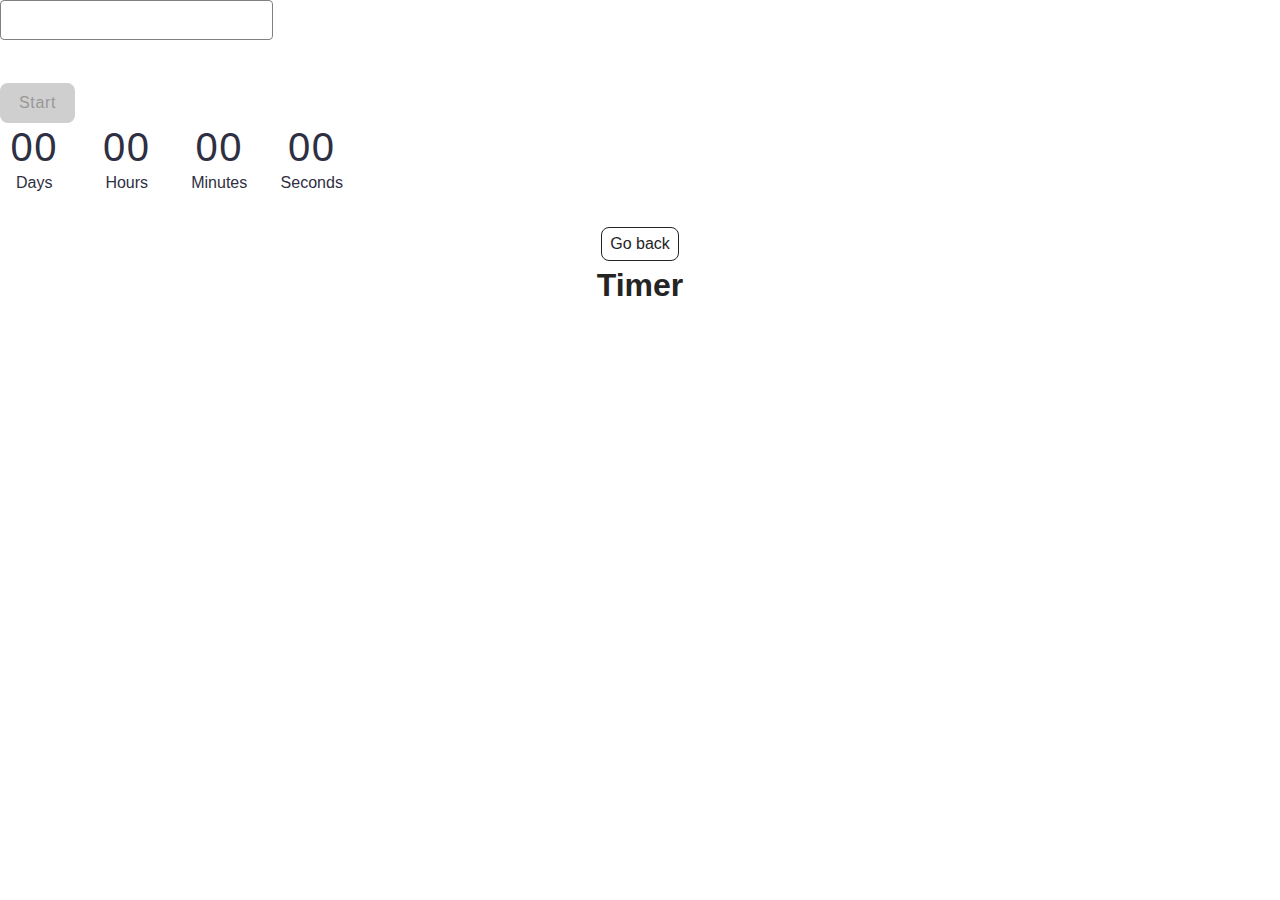
<file: src/1-timer.html>
<!DOCTYPE html>
<html lang="en">
  <head>
    <meta charset="UTF-8" />
    <meta http-equiv="X-UA-Compatible" content="IE=edge" />
    <meta name="viewport" content="width=device-width, initial-scale=1.0" />
    <title>Timer</title>
    <link rel="stylesheet" href="./css/styles.css" />
    <link rel="stylesheet" href="./css/1-timer.css" />
  </head>
  <body>
<input type="text" id="datetime-picker" />
<button type="button" data-start>Start</button>

<div class="timer">
  <div class="field">
    <span class="value" data-days>00</span>
    <span class="label">Days</span>
  </div>
  <div class="field">
    <span class="value" data-hours>00</span>
    <span class="label">Hours</span>
  </div>
  <div class="field">
    <span class="value" data-minutes>00</span>
    <span class="label">Minutes</span>
  </div>
  <div class="field">
    <span class="value" data-seconds>00</span>
    <span class="label">Seconds</span>
  </div>
</div>

    <main>
      <div class="container">
        <a class="back-link" href="./index.html">Go back</a>
        <h1 class="main-title">Timer</h1>
      </div>
    </main>
    <script type="module" src="./js/1-timer.js"></script>
  </body>
</html>
</file>
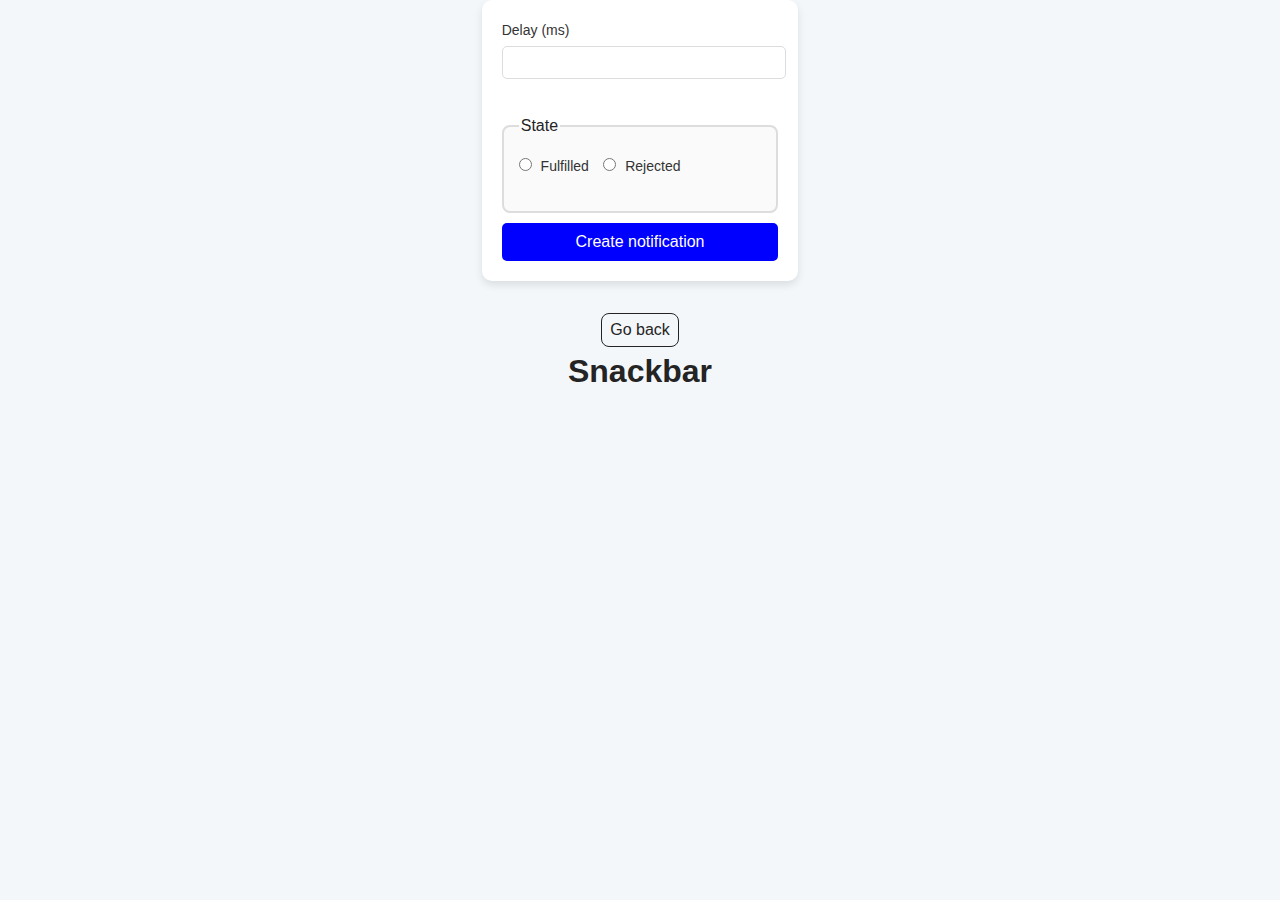
<file: src/2-snackbar.html>
<!DOCTYPE html>
<html lang="en">
  <head>
    <meta charset="UTF-8" />
    <meta http-equiv="X-UA-Compatible" content="IE=edge" />
    <meta name="viewport" content="width=device-width, initial-scale=1.0" />
    <title>Snackbar</title>
    <link rel="stylesheet" href="./css/styles.css" />
    <link rel="stylesheet" href="./css/2-snackbar.css" />
  </head>
  <body>
    <form class="form">
      <label>
        Delay (ms)
        <input type="number" name="delay" required />
      </label>
    
      <fieldset>
        <legend>State</legend>
        <label>
          <input type="radio" name="state" value="fulfilled" required />
          Fulfilled
        </label>
        <label>
          <input type="radio" name="state" value="rejected" required />
          Rejected
        </label>
      </fieldset>
    
      <button type="submit">Create notification</button>
    </form>
    <main>
      <div class="container">
        <a class="back-link" href="./index.html">Go back</a>
        <h1 class="main-title">
          Snackbar
        </h1>
      </div>
    </main>
    <script type="module" src="./js/2-snackbar.js"></script>
  </body>
</html>
</file>
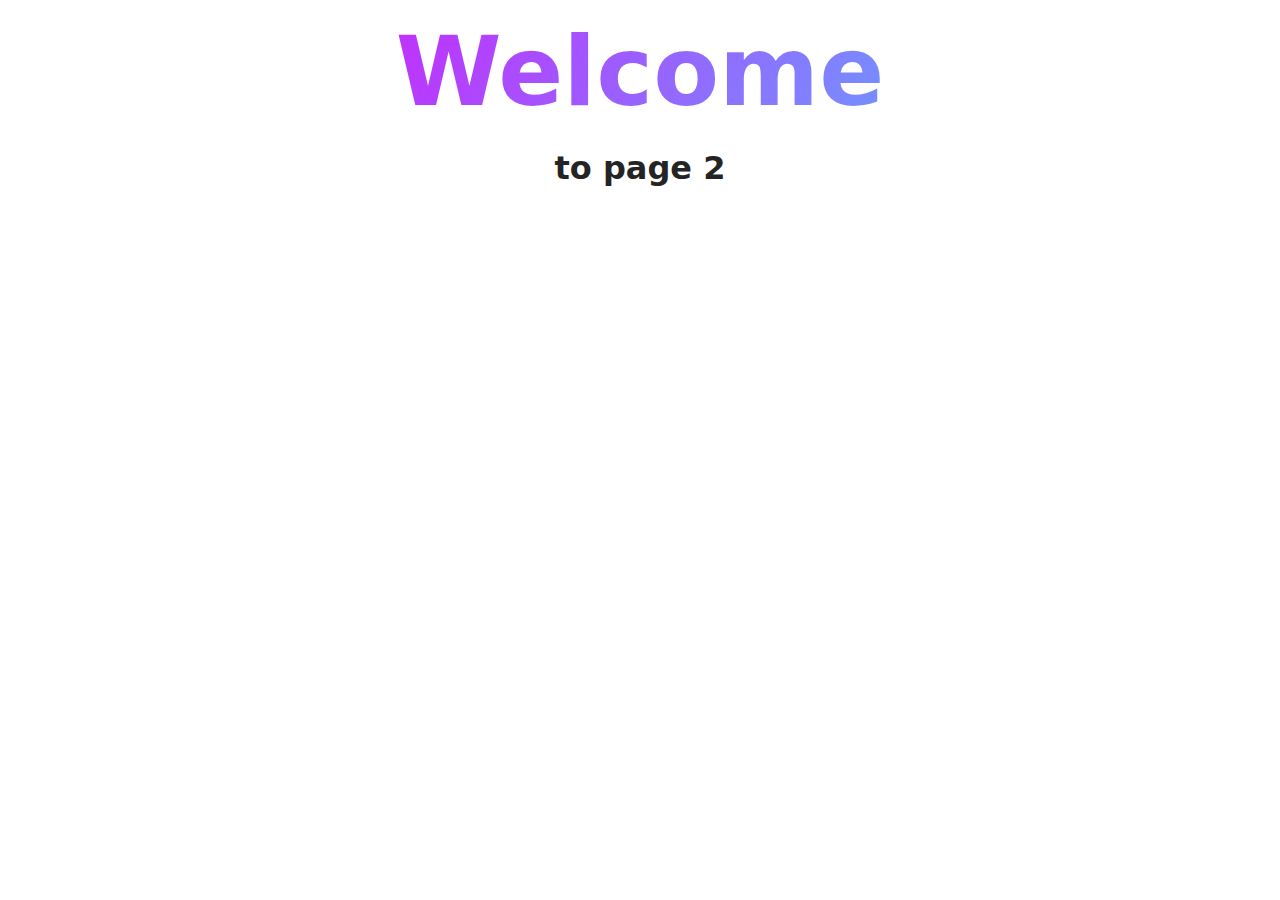
<file: src/page-2.html>
<!DOCTYPE html>
<html lang="en">
  <head>
    <meta charset="UTF-8" />
    <meta http-equiv="X-UA-Compatible" content="IE=edge" />
    <meta name="viewport" content="width=device-width, initial-scale=1.0" />
    <title>Page 2</title>
    <link rel="stylesheet" href="./css/styles.css" />
  </head>
  <body>
    <load
      src="./partials/header.html"
      icon-path="./img/sprite.svg#logo"
      highlight-act="active"
    />

    <main>
      <div class="container">
        <h1 class="main-title">
          <span class="main-title-gradient">Welcome</span> to page 2
        </h1>
        <load src="./partials/back-link.html" />
      </div>
    </main>

    <load src="./partials/footer.html" />
  </body>
</html>
</file>
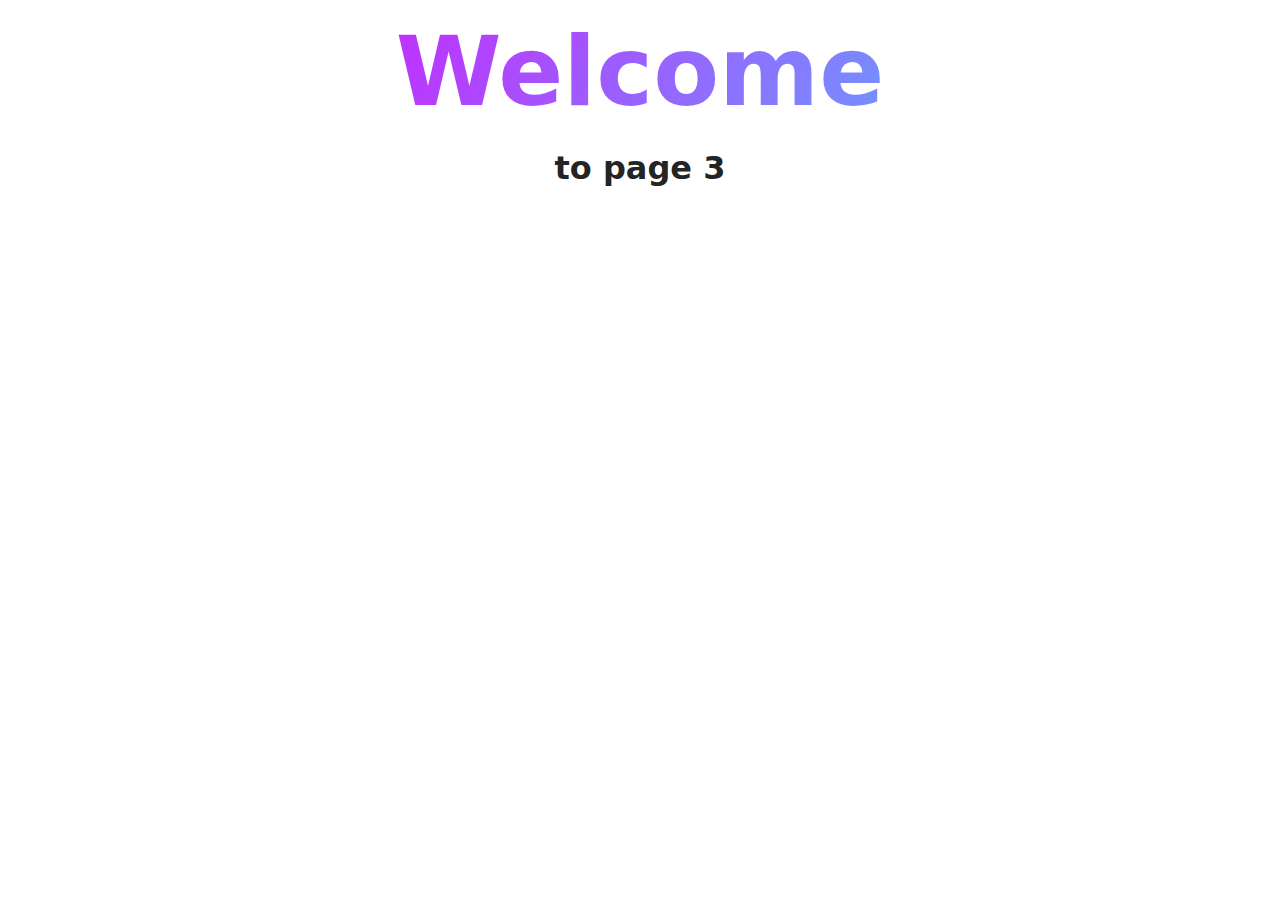
<file: src/page-3.html>
<!DOCTYPE html>
<html lang="en">
  <head>
    <meta charset="UTF-8" />
    <meta http-equiv="X-UA-Compatible" content="IE=edge" />
    <meta name="viewport" content="width=device-width, initial-scale=1.0" />
    <title>Page 3</title>
    <link rel="stylesheet" href="./css/styles.css" />
  </head>
  <body>
    <load
      src="./partials/header.html"
      icon-path="./img/sprite.svg#logo"
      highlight-curr="active"
    />

    <main>
      <div class="container">
        <h1 class="main-title">
          <span class="main-title-gradient">Welcome</span> to page 3
        </h1>
        <load src="./partials/back-link.html" />
      </div>
    </main>

    <load src="./partials/footer.html" />
  </body>
</html>
</file>
<file: src/css/1-timer.css>
body {
    font-family: "Montserrat", sans-serif;
    border-color: #fff;
}

input {
    width: 272px;
    background: #fff;
    border: 1px solid #808080;
    border-radius: 4px;
    padding: 7px 15px;
    padding-right: 118px;
    margin-bottom: 43px;
}

input:focus {
    border: 1px solid #4e75ff;
}

input:hover {
    border: 1px solid #000;
}

input#datetime-picker {
    max-width: 138px;
    font-family: "Montserrat", sans-serif;
    font-weight: 400;
    font-size: 16px;
    line-height: 150%;
    letter-spacing: 0.04em;
    color: #2e2f42;
}

input#datetime-picker:focus {
    color: #000;
}

button {
    border: none;
    border-radius: 8px;
    padding: 8px 16px;
    width: 75px;
    height: 40px;
    background: #cfcfcf;
    padding: 8px 16px;
    font-family: "Montserrat", sans-serif;
    font-weight: 500;
    font-size: 16px;
    line-height: 150%;
    letter-spacing: 0.04em;
    color: #989898;
}

button:hover {
    background: #6c8cff;
    color: #fff;
}

.timer {
    display: flex;
    gap: 24px;
    width: 346px;
}

.field {
    display: flex;
    flex-direction: column;
    width: 82px;
    align-items: center;
}

.value {
    font-weight: 400;
    font-size: 40px;
    line-height: 120%;
    letter-spacing: 0.04em;
    color: #2e2f42;
}

.label {
    font-weight: 400;
    font-size: 16px;
    line-height: 150%;
    color: #2e2f42;
}
</file>
<file: src/css/2-snackbar.css>
body {
    font-family: Arial, sans-serif;
    background-color: #f4f7fa;
    display: flex;
    justify-content: center;
    align-items: center;
    height: 100vh;
    margin: 0;
}
.form {
    background-color: #fff;
    padding: 20px;
    border-radius: 10px;
    box-shadow: 0 4px 8px rgba(0, 0, 0, 0.1);
}
.form label {
    font-size: 14px;
    margin-bottom: 10px;
    display: block;
    color: #333;
}
.form input[type="number"],
.form input[type="radio"] {
    width: 100%;
    padding: 8px;
    margin: 5px 0 15px 0;
    border-radius: 5px;
    border: 1px solid #ddd;
}
.form button {
    background-color: blue;
    color: white;
    padding: 10px 20px;
    border: none;
    border-radius: 5px;
    cursor: pointer;
    font-size: 16px;
    width: 100%;
    transition: background-color 0.3s ease;
}
.form button:hover {
    background-color: #6C8CFF;
}
.form label {
    display: inline-block;
    margin-right: 10px;
}
.form input[type="radio"] {
    width: auto;
    margin-right: 5px;
}
.form fieldset {
    border: 2px solid #ddd;
    padding: 15px;
    margin: 10px 0;
    border-radius: 8px;
    background-color: #fafafa;
}
</file>
<file: src/css/styles.css>
/**
  |============================
  | include css partials with
  | default @import url()
  |============================
*/
/* Common styles */
@import url('./reset.css');
@import url('./base.css');
@import url('./container.css');
@import url('./animations.css');

/* Sections style */
@import url('./header.css');
@import url('./vite-promo.css');
@import url('./badges.css');
@import url('./back-link.css');
@import url('./footer.css');
</file>
